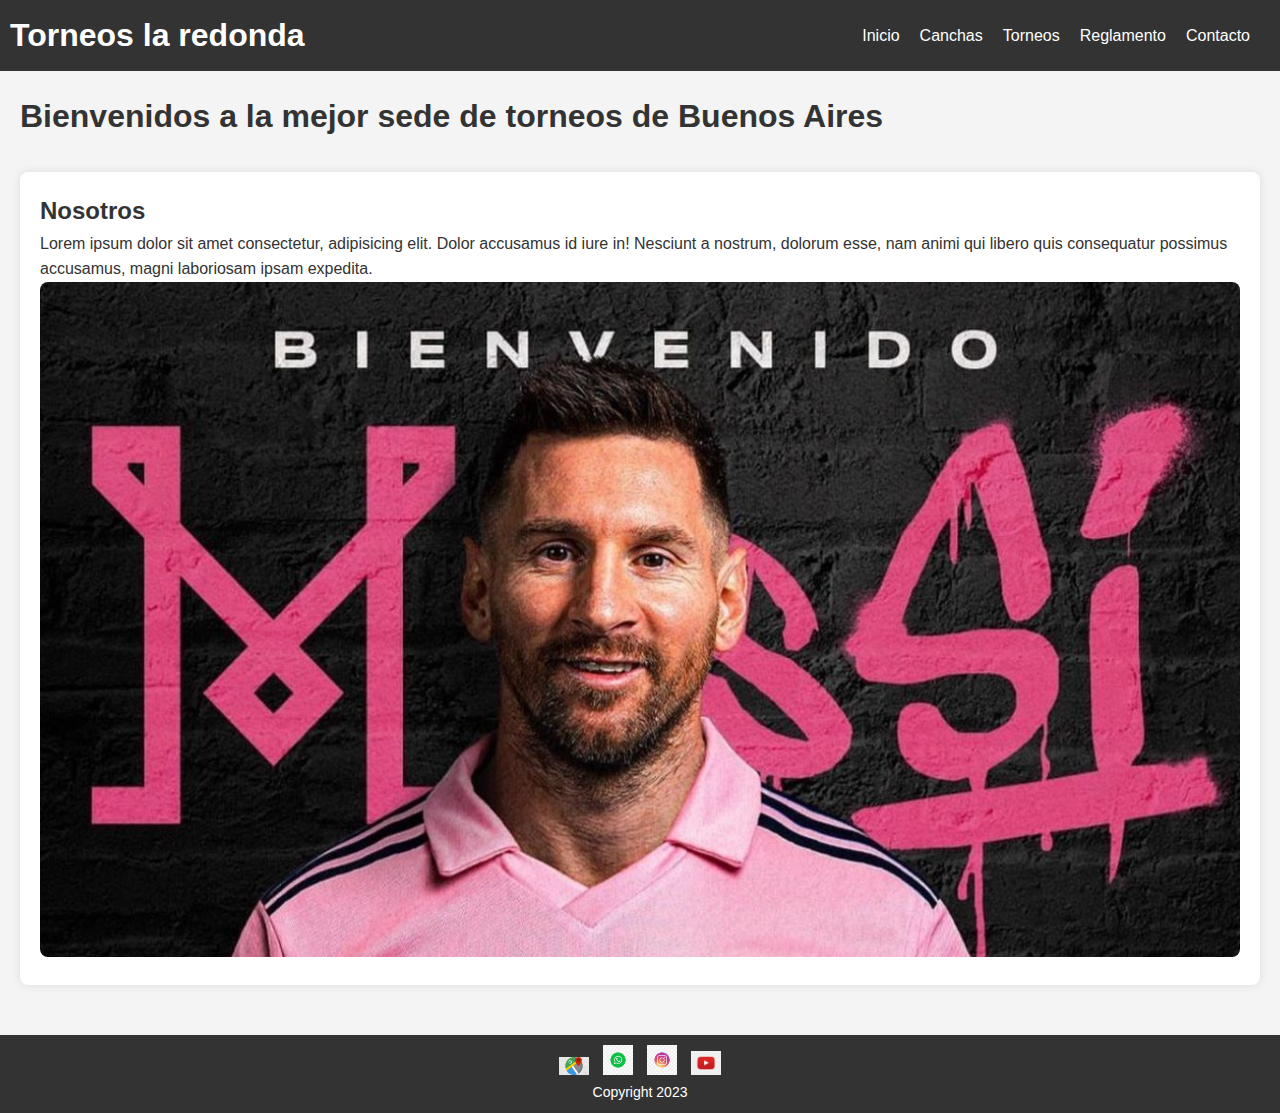
<file: pages/index.html>
<!DOCTYPE html>
<html lang="en">

<head>
    <!-- Configuración básica de la página -->
    <meta charset="UTF-8">
    <meta name="viewport" content="width=device-width, initial-scale=1.0">
    <link rel="stylesheet" href="../css/styles.css">
    <title>Torneos la redonda</title>
</head>

<body>
    <!-- Encabezado de la página -->
    <header>
        <nav>
            <!-- Título del sitio -->
            <h1>Torneos la redonda</h1>
            <!-- Menú de navegación -->
            <ul>
                <li><a href="../pages/index.html">Inicio</a></li>
                <li><a href="../pages/canchas.html">Canchas</a></li>
                <li><a href="../pages/torneos.html">Torneos</a></li>
                <li><a href="../pages/reglamento.html">Reglamento</a></li>
                <li><a href="../pages/contacto.html">Contacto</a></li>
            </ul>
        </nav>
    </header>

    <!-- Contenido principal de la página -->
    <main>
        <!-- Sección de bienvenida -->
        <section>
            <h1>Bienvenidos a la mejor sede de torneos de Buenos Aires</h1>
        </section>

        <!-- Sección "Nosotros" -->
        <section>
            <!-- Artículo principal -->
            <article>
                <h2>Nosotros</h2>
                <p>Lorem ipsum dolor sit amet consectetur, adipisicing elit. Dolor accusamus id iure in! Nesciunt a
                    nostrum, dolorum esse, nam animi qui libero quis consequatur possimus accusamus, magni laboriosam
                    ipsam expedita.</p>
                <!-- Imagen ilustrativa -->
                <img src="../img/bienvenido.jpg" alt="Bienvenido">
            </article>
        </section>
    </main>

    <!-- Pie de página -->
    <footer>
        <!-- Logos de redes sociales -->
        <div>
            <img src="../img/maps.png" alt="Mapa">
            <img src="../img/wsp.jpg" alt="WhatsApp">
            <img src="../img/ig.jpg" alt="Instagram">
            <img src="../img/yt.jpg" alt="YouTube">
        </div>
        <!-- Información de copyright -->
        <p>Copyright 2023</p>
    </footer>
</body>

</html>
</file>
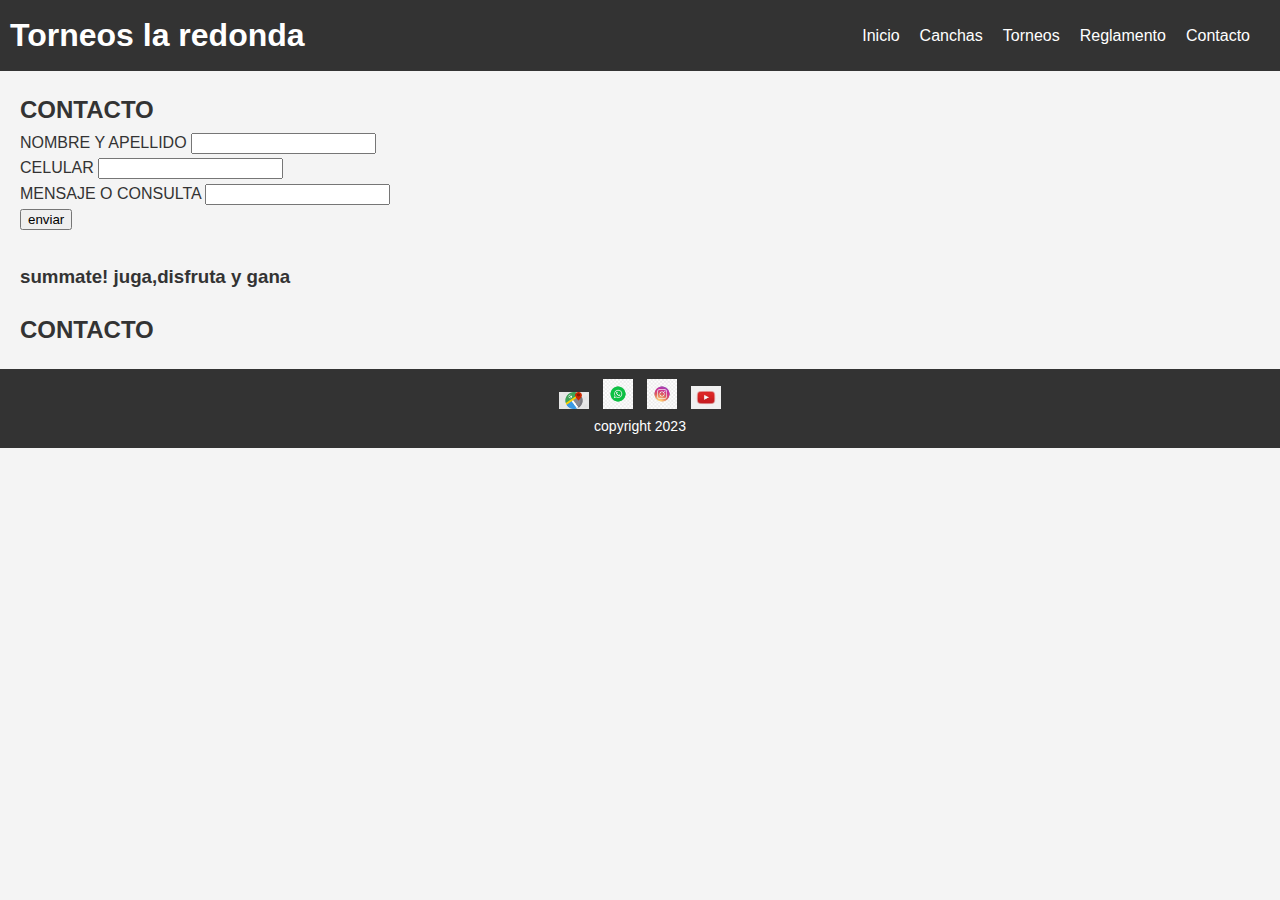
<file: pages/contacto.html>
<!DOCTYPE html>
<html lang="en">
<head>
    <meta charset="UTF-8">
    <meta name="viewport" content="width=device-width, initial-scale=1.0">
    <link rel="stylesheet" href="../css/styles.css">
    <title>Torneos la redonda</title>
</head>
<body>
    <header>
        <nav>
            <h1>Torneos la redonda</h1>
            <ul>
                <li><a href="../pages/index.html">Inicio</a></li>
                <li><a href="../pages/canchas.html">Canchas</a></li>
                <li><a href="../pages/torneos.html">Torneos</a></li>
                <li><a href="../pages/reglamento.html">Reglamento</a></li>
                <li><a href="../pages/contacto.html">Contacto</a></li>
            
            </ul>
        
        
        </nav>
        
        
            </header>

            <main>
                <section>

                    <h2>CONTACTO</h2>

                    <div>
                        <label for="nombre-y-apellido">NOMBRE Y APELLIDO</label>

                        <input type="text" id="nombre-y-apellido">

                    </div>

                    <div>
                        <label for="celular">CELULAR</label>

                        <input type="text" id="celular">

                    </div>

                    <div>
                        <label for="mensaje-o-consulta">MENSAJE O CONSULTA</label>

                        <input type="text" id="mensaje-o-consulta">

                    </div>

                    <input type="submit" value="enviar">
                    

                </section>
                <h3>summate! juga,disfruta y gana</h3>
<h2>CONTACTO</h2>

            </main>

            <footer>
                <!-- logos redes sociales -->
        <div>
        <img src="../img/maps.png" alt="">
        <img src="../img/wsp.jpg" alt="">
        <img src="../img/ig.jpg" alt="">
        <img src="../img/yt.jpg" alt="">
        
        </div>
        <p>copyright 2023</p>
                 
            </footer>
</body>
</html>
</file>
<file: css/styles.css>
/* Resetear algunos estilos por defecto del navegador */
body,
h1,
h2,
p,
ul {
    margin: 0;
    padding: 0;
}

/* Estilos generales del cuerpo de la página */
body {
    font-family: Arial, sans-serif;
    line-height: 1.6;
    background-color: #f4f4f4;
    color: #333;
}

/* Estilos para el encabezado */
header {
    background-color: #333;
    color: #fff;
    padding: 10px;
}

nav {
    display: flex;
    justify-content: space-between;
    align-items: center;
}

h1 {
    margin: 0;
}

ul {
    list-style: none;
    display: flex;
}

li {
    margin-right: 20px;
}

a {
    text-decoration: none;
    color: #fff;
}

/* Estilos para el contenido principal */
main {
    padding: 20px;
}

/* Estilos para las secciones */
section {
    margin-bottom: 30px;
}

/* Estilos para los artículos */
article {
    background-color: #fff;
    padding: 20px;
    border-radius: 8px;
    box-shadow: 0 0 10px rgba(0, 0, 0, 0.1);
}

/* Estilos para el pie de página */
footer {
    background-color: #333;
    color: #fff;
    padding: 10px;
    text-align: center;
    font-size: 14px;
}

/* Estilos para las imágenes dentro del pie de página */
footer img {
    max-width: 30px;
    margin: 0 5px;
}

/* Estilos para las imágenes dentro de los artículos */
article img {
    max-width: 100%;
    height: auto;
    border-radius: 8px;
}
</file>
